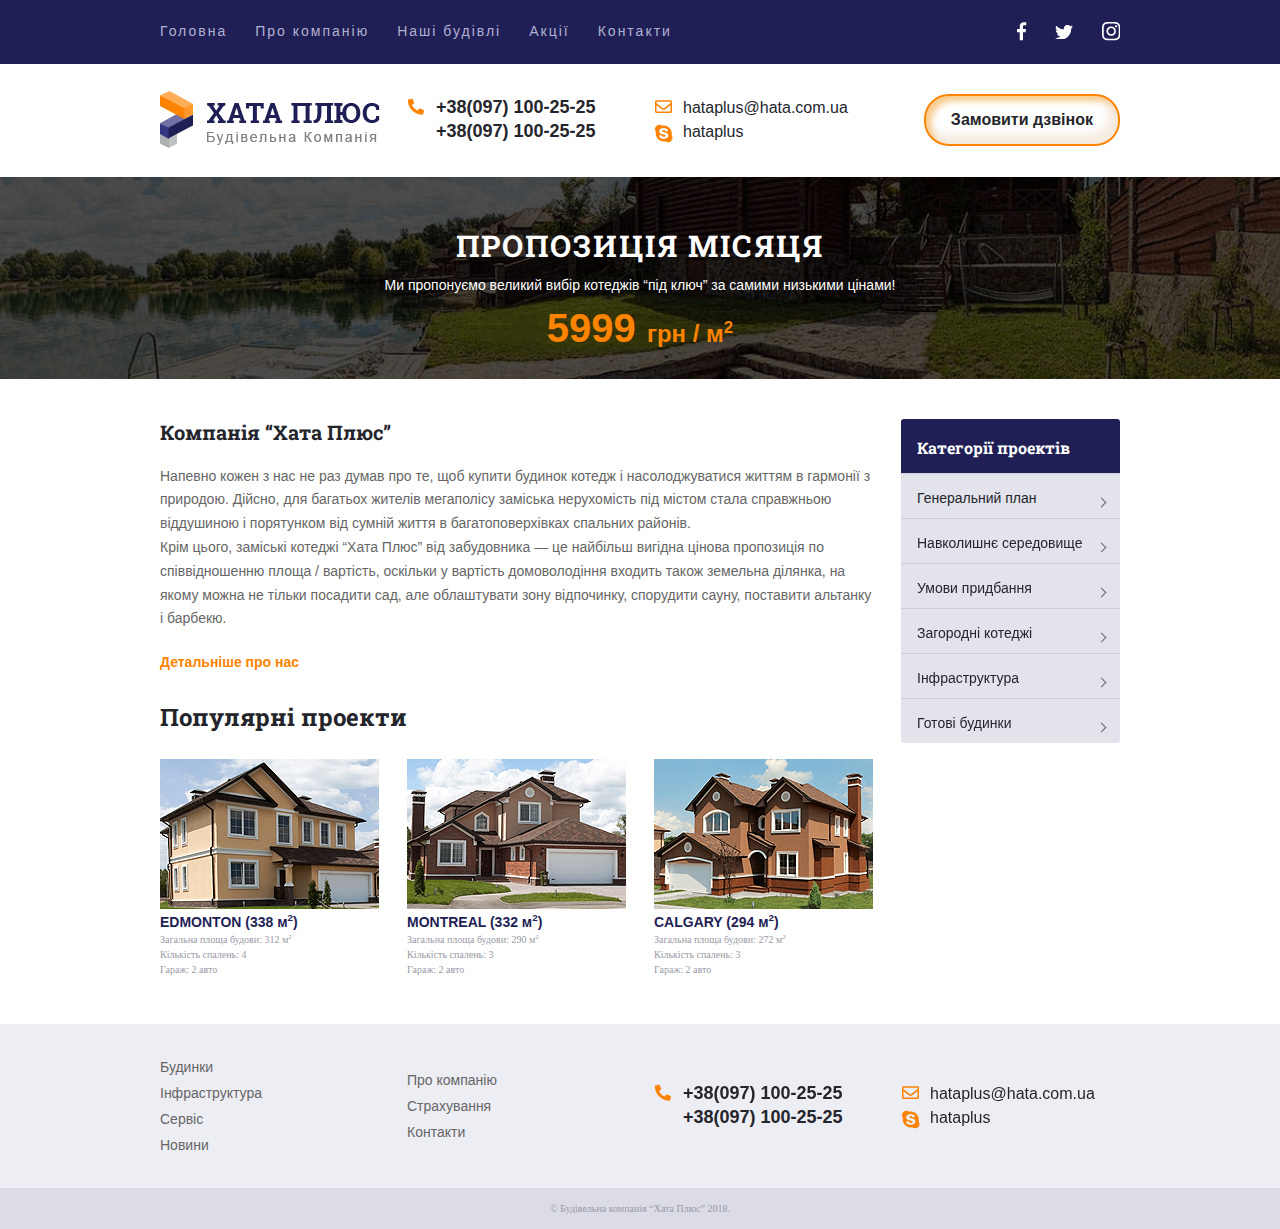
<file: index.html>
<!DOCTYPE html>
<html lang="uk">

<head>
    <meta charset="UTF-8">
    <meta http-equiv="X-UA-Compatible" content="IE=edge">
    <meta name="viewport" content="width=device-width, initial-scale=1.0">
    <title>Хата Плюс - Продаж котеджів</title>
    <link rel="stylesheet" href="css/styles.css">
</head>

<body>

    <header class="header">
        <div class="top">
            <div class="wrapper">
                <div class="main-menu flex">
                    <div class="menu">
                        <ul class="flex">
                            <li><a href="index.html">Головна</a></li>
                            <li><a href="#">Про компанію</a></li>
                            <li><a href="price.html">Наші будівлі</a></li>
                            <li><a href="#">Акції</a></li>
                            <li><a href="#">Контакти</a></li>
                        </ul>
                    </div>
                    <div class="social">
                        <ul class="flex">
                            <li><a class="fb" href=""></a></li>
                            <li><a class="tw" href=""></a></li>
                            <li><a class="inst" href=""></a></li>
                        </ul>
                    </div>
                </div>
            </div>
        </div>
        <div class="wrapper">
            <div class="hat flex">
                <div class="logo column">
                    <a href="index.html"><img src="images/logo.png" alt="Логотип"></a>
                </div>
                <div class="contact column">
                    <p><a class="tel tel1" href="tel:+380971002525">+38(097) 100-25-25</a></p>
                    <p><a class="tel" href="tel:+380971002525">+38(097) 100-25-25</a></p>
                </div>
                <div class="adress column">
                    <p><a class="mail" href="mailto:hataplus@hata.com.ua">hataplus@hata.com.ua</a></p>
                    <p><a class="skype" href="skype:hataplus">hataplus</a></p>
                </div>
                <div class="order column">
                    <a href="#">Замовити дзвінок</a>
                </div>
            </div>
        </div>
        <div class="proposition">
            <div class="wrapper">
                <p class="prop1">Пропозиція місяця</p>
                <p class="prop2">Ми пропонуємо великий вибір котеджів “під ключ” за самими низькими цінами!</p>
                <p class="prop3">5999 <b class="size">грн / м<sup>2</sup></b></p>
            </div>
        </div>
    </header>
    <div class="wrapper">
        <div class="about flex">
            <main class="main">
                <div class="text">
                    <h1>Компанія “Хата Плюс”</h1>
                    <p>Напевно кожен з нас не раз думав про те, щоб купити будинок котедж і насолоджуватися життям в
                        гармонії з природою. Дійсно, для багатьох жителів мегаполісу заміська нерухомість під містом
                        стала
                        справжньою віддушиною і порятунком від сумній життя в багатоповерхівках спальних районів.</p>
                    <p>Крім цього, заміські котеджі “Хата Плюс” від забудовника — це найбільш вигідна цінова пропозиція
                        по
                        співвідношенню площа / вартість, оскільки у вартість домоволодіння входить також земельна
                        ділянка,
                        на якому можна не тільки посадити сад, але облаштувати зону відпочинку, спорудити сауну,
                        поставити
                        альтанку і барбекю.</p>
                    <p class="details"><a href="">Детальніше про нас</a></p>
                </div>
                <div class="popular">
                    <h2>Популярні проекти</h2>
                    <div class="houses flex">
                        <figure>
                            <figcaption class="cottage column">
                                <a href=""></a>
                                <img src="images/house11.png" alt="будинок1">
                                <h3>EDMONTON (338 м<sup>2</sup>)</h3>
                                <p>Загальна площа будови: 312 м<sup>2</sup></p>
                                <p>Кількість спалень: 4</p>
                                <p>Гараж: 2 авто</p>
                            </figcaption>
                        </figure>
                        <figure>
                            <figcaption class="cottage column">
                                <a href=""></a>
                                <img src="images/house22.png" alt="будинок2">
                                <h3>MONTREAL (332 м<sup>2</sup>)</h3>
                                <p>Загальна площа будови: 290 м<sup>2</sup></p>
                                <p>Кількість спалень: 3</p>
                                <p>Гараж: 2 авто</p>
                            </figcaption>
                        </figure>
                        <figure>
                            <figcaption class="cottage column">
                                <a href=""></a>
                                <img src="images/house33.png" alt="будинок3">
                                <h3>CALGARY (294 м<sup>2</sup>)</h3>
                                <p>Загальна площа будови: 272 м<sup>2</sup></p>
                                <p>Кількість спалень: 3</p>
                                <p>Гараж: 2 авто</p>
                            </figcaption>
                        </figure>
                    </div>
                </div>
            </main>
            <aside class="aside">
                <nav class="list column">
                    <p>Категорії проектів</p>
                    <ul>
                        <!-- <li class="list1"><b><a href="#">Категорії проектів</a></b></li> -->
                        <li><a href="#">Генеральний план</a></li>
                        <li class="environment"><a href="#">Навколишнє середовище</a>
                            <ul class="dropdown">
                                <li><a href="#">Продані</a></li>
                                <li><a href="#">Заброньованні</a></li>
                                <li><a href="#">В процесі будівництва</a>
                                    <ul class="dropdown">
                                        <li><a href="#">Продані</a></li>
                                        <li><a href="#">Заброньованні</a></li>
                                        <li><a href="#">В процесі будівництва</a></li>
                                    </ul></li>
                            </ul>
                        </li>
                        <li><a href="#">Умови придбання</a></li>
                        <li><a href="#">Загородні котеджі</a></li>
                        <li><a href="#">Інфраструктура</a>
                            <ul class="dropdown">
                                <li><a href="#">Продані</a></li>
                                <li><a href="#">Заброньованні</a></li>
                                <li><a href="#">В процесі будівництва</a></li>
                            </ul>
                        </li>
                        <li><a href="#">Готові будинки</a></li>
                    </ul>
                </nav>
            </aside>
        </div>
    </div>
    <footer class="footer">
        <div class="last">
            <div class="wrapper">
                <div class="bottom">
                    <div class="end flex">
                        <div class="column">
                            <ul class="footermenu">
                                <li><a href="">Будинки</a></li>
                                <li><a href="">Інфраструктура</a></li>
                                <li><a href="">Сервіс</a></li>
                                <li><a href="">Новини</a></li>
                            </ul>
                        </div>
                        <div class="column">
                            <ul class="footermenu">
                                <li><a href="">Про компанію</a></li>
                                <li><a href="">Страхування</a></li>
                                <li><a href="">Контакти</a></li>
                            </ul>
                        </div>
                        <div class="contact column">
                            <p><a class="tel tel1" href="tel:+380971002525">+38(097) 100-25-25</a></p>
                            <p><a class="tel" href="tel:+380971002525">+38(097) 100-25-25</a></p>
                        </div>
                        <div class="adress column">
                            <p><a class="mail" href="mailto:hataplus@hata.com.ua">hataplus@hata.com.ua</a></p>
                            <p><a class="skype" href="skype:hataplus">hataplus</a></p>
                        </div>
                    </div>
                </div>
            </div>
        </div>
        <div class="thelast">
            <div class="wrapper">
                <div class="copywrigt">
                    <p>&copy; Будівельна компанія “Хата Плюс” 2018.</p>
                </div>
            </div>
        </div>
    </footer>




</body>

</html>
</file>
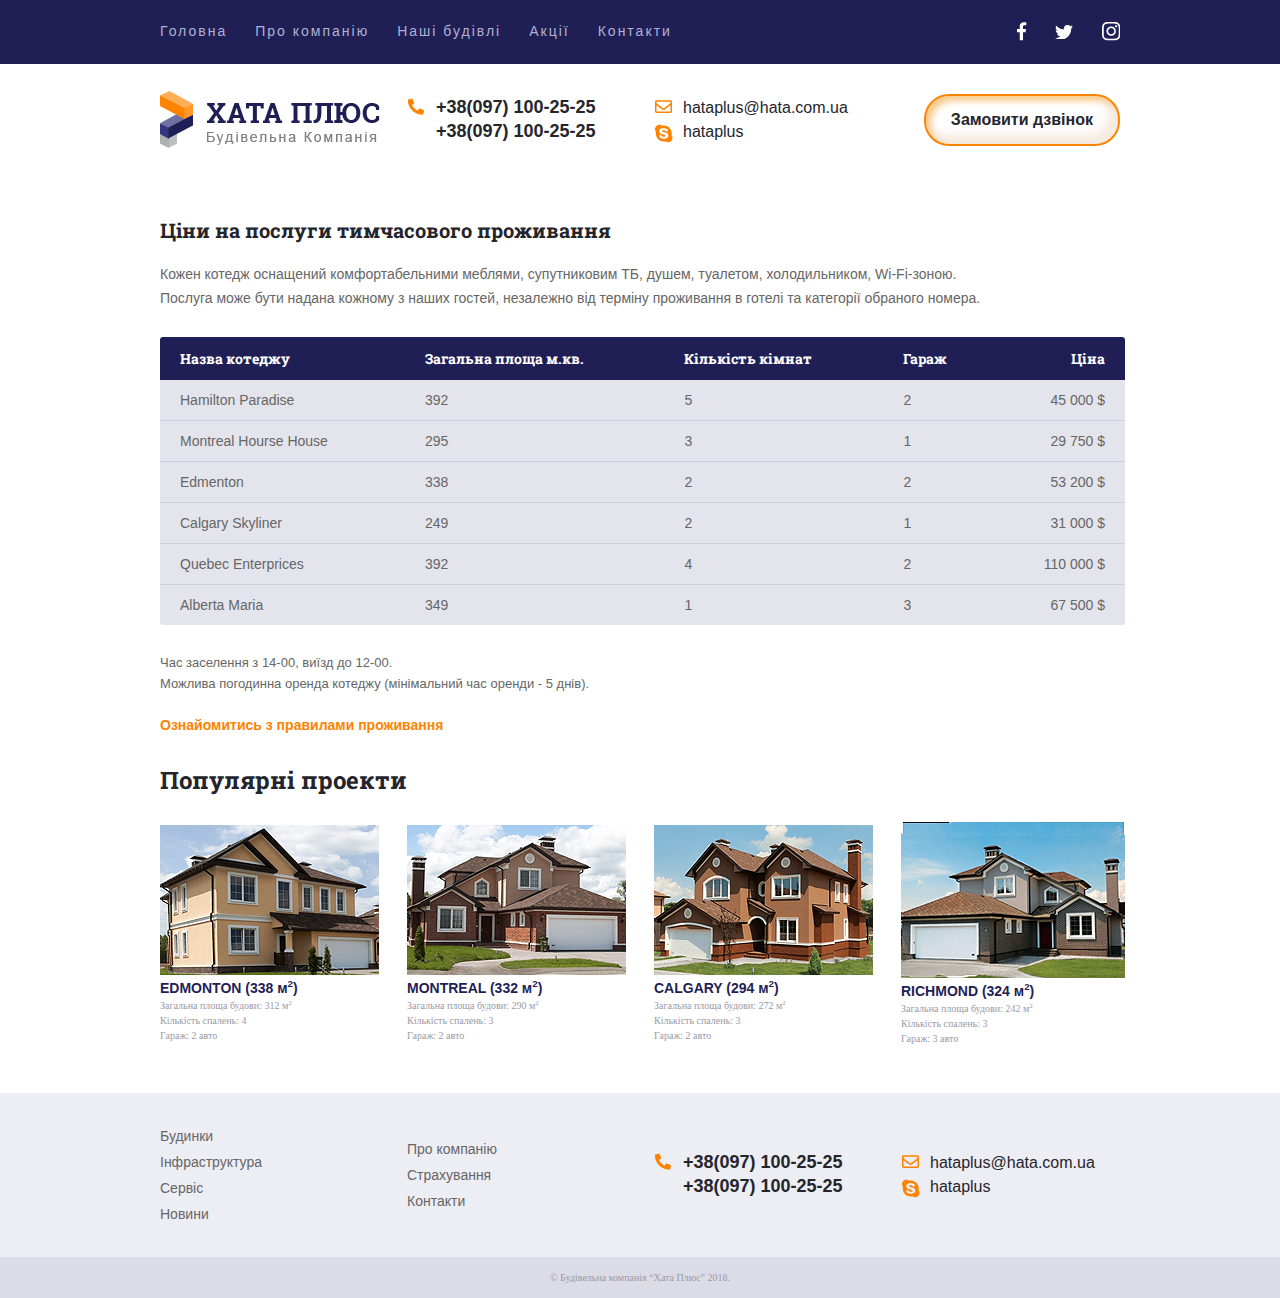
<file: price.html>
<!DOCTYPE html>
<html lang="uk">

<head>
    <meta charset="UTF-8">
    <meta http-equiv="X-UA-Compatible" content="IE=edge">
    <meta name="viewport" content="width=device-width, initial-scale=1.0">
    <title>Хата Плюс - Продаж котеджів</title>
    <link rel="stylesheet" href="css/styles.css">
</head>

<body>

    <header class="header">
        <div class="top">
            <div class="wrapper">
                <div class="main-menu flex">
                    <div class="menu">
                        <ul class="flex">
                            <li><a href="index.html">Головна</a></li>
                            <li><a href="#">Про компанію</a></li>
                            <li><a href="price.html">Наші будівлі</a></li>
                            <li><a href="#">Акції</a></li>
                            <li><a href="#">Контакти</a></li>
                        </ul>
                    </div>
                    <div class="social">
                        <ul class="flex">
                            <li><a class="fb" href=""></a></li>
                            <li><a class="tw" href=""></a></li>
                            <li><a class="inst" href=""></a></li>
                        </ul>
                    </div>
                </div>
            </div>
        </div>
        <div class="wrapper">
            <div class="hat flex">
                <div class="logo column">
                    <a href="index.html"><img src="images/logo.png" alt="Логотип"></a>
                </div>
                <div class="contact column">
                    <p><a class="tel tel1" href="tel:+380971002525">+38(097) 100-25-25</a></p>
                    <p><a class="tel" href="tel:+380971002525">+38(097) 100-25-25</a></p>
                </div>
                <div class="adress column">
                    <p><a class="mail" href="mailto:hataplus@hata.com.ua">hataplus@hata.com.ua</a></p>
                    <p><a class="skype" href="skype:hataplus">hataplus</a></p>
                </div>
                <div class="order column">
                    <a href="#">Замовити дзвінок</a>
                </div>
            </div>
        </div>
    </header>
    <div class="wrapper">
        <div class="about flex">
            <main class="main">
                <div class="text">
                    <h1>Ціни на послуги тимчасового проживання</h1>
                    <p class="margine_top">Кожен котедж оснащений комфортабельними меблями, супутниковим ТБ, душем, туалетом, холодильником,
                        Wi-Fi-зоною.</p>
                    <p>Послуга може бути надана кожному з наших гостей, незалежно від терміну проживання в готелі та
                        категорії обраного номера.</p>
                    <div class="prices_wrapper">
                        <table class="prices">
                            <thead>
                                <tr>
                                    <th>Назва котеджу</th>
                                    <th>Загальна площа м.кв.</th>
                                    <th>Кількість кімнат</th>
                                    <th>Гараж</th>
                                    <th class="price">Ціна</th>
                                </tr>
                            </thead>
                            <tbody>
                                <tr>
                                    <td>Hamilton Paradise</td>
                                    <td>392</td>
                                    <td>5</td>
                                    <td>2</td>
                                    <td>45 000 $</td>
                                </tr>
                                <tr>
                                    <td>Montreal Hourse House</td>
                                    <td>295</td>
                                    <td>3</td>
                                    <td>1</td>
                                    <td>29 750 $</td>
                                </tr>
                                <tr>
                                    <td>Edmenton</td>
                                    <td>338</td>
                                    <td>2</td>
                                    <td>2</td>
                                    <td>53 200 $</td>
                                </tr>
                                <tr>
                                    <td>Calgary Skyliner</td>
                                    <td>249</td>
                                    <td>2</td>
                                    <td>1</td>
                                    <td>31 000 $</td>
                                </tr>
                                <tr>
                                    <td>Quebec Enterprices</td>
                                    <td>392</td>
                                    <td>4</td>
                                    <td>2</td>
                                    <td>110 000 $</td>
                                </tr>
                                <tr>
                                    <td>Alberta Maria</td>
                                    <td>349</td>
                                    <td>1</td>
                                    <td>3</td>
                                    <td>67 500 $</td>
                                </tr>
                            </tbody>
                        </table>
                    </div>
                </div>
                <p class="conditions">Час заселення з 14-00, виїзд до 12-00.</p>
                <p class="conditions">Можлива погодинна оренда котеджу (мінімальний час оренди - 5 днів).</p>
                <p class="details"><a href="">Ознайомитись з правилами проживання</a></p>
                <div class="popular">
                    <h2>Популярні проекти</h2>
                    <div class="houses flex">
                        <figure>
                            <figcaption class="cottage column">
                                <a href=""></a>
                                <img src="images/house11.png" alt="будинок1">
                                <h3>EDMONTON (338 м<sup>2</sup>)</h3>
                                <p>Загальна площа будови: 312 м<sup>2</sup></p>
                                <p>Кількість спалень: 4</p>
                                <p>Гараж: 2 авто</p>
                            </figcaption>
                        </figure>
                        <figure>
                            <figcaption class="cottage column">
                                <a href=""></a>
                                <img src="images/house22.png" alt="будинок2">
                                <h3>MONTREAL (332 м<sup>2</sup>)</h3>
                                <p>Загальна площа будови: 290 м<sup>2</sup></p>
                                <p>Кількість спалень: 3</p>
                                <p>Гараж: 2 авто</p>
                            </figcaption>
                        </figure>
                        <figure>
                            <figcaption class="cottage column">
                                <a href=""></a>
                                <img src="images/house33.png" alt="будинок3">
                                <h3>CALGARY (294 м<sup>2</sup>)</h3>
                                <p>Загальна площа будови: 272 м<sup>2</sup></p>
                                <p>Кількість спалень: 3</p>
                                <p>Гараж: 2 авто</p>
                            </figcaption>
                        </figure>
                        <figure>
                            <figcaption class="cottage column">
                                <a href=""></a>
                                <img src="images/house44.png" alt="будинок4">
                                <h3>RICHMOND (324 м<sup>2</sup>)</h3>
                                <p>Загальна площа будови: 242 м<sup>2</sup></p>
                                <p>Кількість спалень: 3</p>
                                <p>Гараж: 3 авто</p>
                            </figcaption>
                        </figure>
                    </div>
                </div>
            </main>
        </div>
    </div>
    <footer class="footer">
        <div class="last">
            <div class="wrapper">
                <div class="bottom">
                    <div class="end flex">
                        <div class="column">
                            <ul class="footermenu">
                                <li><a href="">Будинки</a></li>
                                <li><a href="">Інфраструктура</a></li>
                                <li><a href="">Сервіс</a></li>
                                <li><a href="">Новини</a></li>
                            </ul>
                        </div>
                        <div class="column">
                            <ul class="footermenu">
                                <li><a href="">Про компанію</a></li>
                                <li><a href="">Страхування</a></li>
                                <li><a href="">Контакти</a></li>
                            </ul>
                        </div>
                        <div class="contact column">
                            <p><a class="tel tel1" href="tel:+380971002525">+38(097) 100-25-25</a></p>
                            <p><a class="tel" href="tel:+380971002525">+38(097) 100-25-25</a></p>
                        </div>
                        <div class="adress column">
                            <p><a class="mail" href="mailto:hataplus@hata.com.ua">hataplus@hata.com.ua</a></p>
                            <p><a class="skype" href="skype:hataplus">hataplus</a></p>
                        </div>
                    </div>
                </div>
            </div>
        </div>
        <div class="thelast">
            <div class="wrapper">
                <div class="copywrigt">
                    <p>&copy; Будівельна компанія “Хата Плюс” 2018.</p>
                </div>
            </div>
        </div>
    </footer>




</body>

</html>
</file>
<file: css/styles.css>
@font-face {
    font-family: 'Roboto Slab';
    src: url('../fonts/RobotoSlab-Bold.woff2') format('woff2'),
        url('../fonts/RobotoSlab-Bold.woff') format('woff'),
        url('../fonts/RobotoSlab-Bold.ttf') format('truetype');
    font-weight: bold;
    font-style: normal;
    font-display: swap;
}

* {
    margin: 0;
}

html {
    font-size: 10px;
}

.flex {
    display: flex;
    justify-content: space-between;
    column-gap: 28px;
    align-items: center;
}

a {
    cursor: url(../images/cursor.cur), pointer;
    text-decoration: none;
}

ul {
    list-style: none;
    padding: 0;
    margin: 0;
}

.top {
    background-color: #1f1f56;
}

.wrapper {
    max-width: 960px;
    margin: 0 auto;
}

.main-menu {
    padding: 20px 0;
}

.menu a {
    color: #b1b1d2;
}

.menu a:hover {
    color: #fd8300;
}

.hat {
    padding: 27px 0;
}

.contact,
.adress {
    padding-left: 29px;
    box-sizing: border-box;
}

.menu ul {
    min-width: 480px;
    letter-spacing: 2px;
    font: 1.4rem/1.7em "Arial";
}

.order {
    text-align: right;
}

.order a:hover {
    background-color: #fd8300;
    
    box-shadow: inset 5px 5px 8px rgba(247, 196, 121, 0.842),
    inset -5px -5px 8px 5px rgba(150, 81, 9, 0.7),
    5px 8px 5px rgba(236, 125, 6, 0.5);
}

.order a {
    text-decoration: none;
    color: #25252c;
    font: bold 1.6rem/1.5em "Arial";
    padding: 12px 25px;
    display: inline-block;
    border-width: 2px;
    border-style: solid;
    box-shadow: inset 5px 5px 6px rgba(247, 196, 121, 0.842),
    inset -5px -5px 8px 5px rgba(236, 216, 194, 0.5);
    border-color: #fd8300;
    border-radius: 25px;
    text-decoration: none;
    
}

.mail {
    color: #25252c;
    font: 1.6rem/1.5em "Arial";
    position: relative;
}

.mail::before {
    content: "";
    position: absolute;
    background: url(../images/email.png) no-repeat;
    display: inline-block;
    width: 18px;
    height: 13px;
    left: -28px;
    top: 1px;
}

.mail:hover {
    text-decoration: underline;
}

.skype {
    color: #25252c;
    font: 1.6rem/1.5em "Arial";
    position: relative;
}

.skype::before {
    content: "";
    position: absolute;
    background: url(../images/skype.png) no-repeat;
    display: inline-block;
    width: 19px;
    height: 19px;
    left: -28px;
    top: 1px;
}

.skype:hover {
    text-decoration: underline;
}

.tel {
    color: #25252c;
    font: bold 1.8rem/1.33em "Arial";
}

.tel1 {
    position: relative;
}

.tel1:before {
    content: "";
    background: url(../images/phone.png) no-repeat;
    display: inline-block;
    width: 17px;
    height: 17px;
    position: absolute;
    left: -28px;
    top: 1px;
}

.tel:hover {
    text-decoration: underline;
}

.social {
    min-width: 100px;
}

.social a {
    display: block;
    background-image: url(../images/sprite.png);
}

.fb {
    height: 19px;
    width: 10px;
    background-position: 0 0;
}

.fb:hover {
    background-position: 0 -22px;
}

.tw {
    height: 15px;
    width: 18px;
    background-position: -12px 1px;
}

.tw:hover {
    background-position: -12px 28px;
}

.inst {
    height: 19px;
    width: 19px;
    background-position: -31px 49px;
}

.inst:hover {
    background-position: -31px 28px;
}



.proposition {
    padding: 40px 0 20px;
    text-align: center;
    background-image: url(../images/main_photo1.png);
    background-size: cover;
    background-position: right;
}

.prop1 {
    margin: 9px 0;
    font: 700 3.0rem "Roboto Slab", Arial, Helvetica, sans-serif;
    text-transform: uppercase;
    color: #ffffff;
    letter-spacing: 2px;
}

.prop2 {
    margin: 8px 0;
    color: #ffffff;
    font: 1.4rem/1.7em "Arial";
}

.prop3 {
    margin: 8px 0;
    color: #fd8300;
    font: bold 4.0rem "Arial";
}

.prop3 .size {
    font-size: 2.4rem;
}

sup {
    font-size: 0.7em;
}

.about {
    padding: 40px 0 45px 0;
    align-items: stretch;
}

h1 {
    margin-bottom: 20px;
    color: #24242b;
    font-family: "Roboto Slab", Arial, Helvetica, sans-serif;
}

.text p {
    color: #666666;
    font: 1.4rem/1.7em "Arial";
}


.prices_wrapper {
    margin: 27px 0;
}

table.prices {
    border-collapse: collapse;
    width: 100%;
}

.prices th {
    padding: 12px 20px;
    text-align: left;
    color: #ffffff;
    font: 700 1.4rem "Roboto Slab";
    background-color: #1f1f56;
}

.prices td {
    padding: 12px 20px;
    color: #666666;
    font: 1.4rem "Arial";
    background-color: #e4e4ec;
}

.prices tr:not(:last-child) td {
    border-bottom: 1px solid #cecedd;
}

.prices td:last-child,
.prices th:last-child {
    text-align: right;
}

.prices th:first-child {
    border-radius: 3px 0 0 0;
}

.prices th:last-child {
    border-radius: 0 3px 0 0;
}

.prices tr:last-child td:last-child {
    border-radius: 0 0 3px 0;
}

.prices tr:last-child td:first-child {
    border-radius: 0 0 0 3px;
}

.prices tr:hover td {
    color: #ffffff;
    background-color: #fd8300;
}

.conditions {
    font: 1.3em/1.6rem "Arial";
       line-height: 21px;
    color: #666666;
}

.details { 
margin-top: 20px;
} 

.details a:hover {
    text-decoration: underline;
}

.details a {
    font: bold 1.4rem/1.7em "Arial";
    color: #fd8300;
    }


h2 {
    color: #24242b;
    font: 700 2.4rem/1em "Roboto Slab", Arial, Helvetica, sans-serif;
    padding: 30px 0 30px 0;
}

.popular a {
    color: #1f1f56;
    font: 700 2.4rem/1em "Arial";
}

.popular a:hover {
    text-decoration: underline;
}

.cottage h3 {
    color: #1f1f56;
    font: 700 1.4rem/1em "Arial";
}

.cottage:hover h3 {
    text-decoration: underline;
}

.cottage {
    position: relative;
}

.cottage a {
    position: absolute;
    top: 0;
    right: 0;
    bottom: 0;
    left: 0;
}

.cottage p {
    margin: 4px 0;
    color: #9999a6;
    font-family: 1.3rem/1.38em "Arial";
}

.list>ul>li:hover>.dropdown,
.list>ul>li>.dropdown>li:hover .dropdown {
    display: block;
}

.dropdown a:hover {
    background-color: #cecedd;
}

.list {
    position: sticky;
    top: 15px;
}

.list li {
    background-color: #e3e3eb;
    font-size: 14px;
}

.list>ul>li:last-child {
    border-radius: 0 0 3px 3px;
}

.list li a {
    display: block;
    padding: 17px 16px 13px 16px;
    color: #25252c;
    font: 1.4rem/1em "Arial";
}

.list>ul>li>a {
    position: relative;
    border-top: 1px solid #cdcddd;
}

.list>ul>li>a:after {
    content: "";
    display: inline-block;
    position: absolute;
    right: 15px;
    top: 25px;
    height: 6px;
    width: 6px;
    border-right: 1px solid #666666;
    border-top: 1px solid #666666;
    transform: rotate(45deg);
    transition: transform 0.5s ease;
}

.dropdown {
    display: none;
}

.list>ul>li>a:hover {
    color: white;
    background-color: #fd8300;
}

.list>ul>li>a:hover::after {
    border-color: #ffffff;
    transform: rotate(135deg);
    transition: transform 0.5s ease;
}

.list p {
    margin: 0;
    padding: 17px 15px 13px 16px;
    font: 700 1.6rem/1.5em "Roboto Slab", Arial, Helvetica, sans-serif;
    color: #ffffff;
    background-color: #1f1f56;
    border-radius: 3px 3px 0 0;
}

.column {
    min-width: 219px;
    width: 22.5%;
}

.footermenu a {
    color: #666666;
    font: 1.4rem/1.86em "Arial";
}

.footermenu a:hover {
    color: #fd8300;
    text-decoration: underline;
}

.thelast {
    padding: 15px 0 15px 0;
    text-align: center;
    color: #9999a6;
    font-family: 1.3rem/1.38em "Arial";
    background-color: #dcdce6;
}

.last {
    padding: 30px 0;
    background-color: #ededf4;
}
</file>
